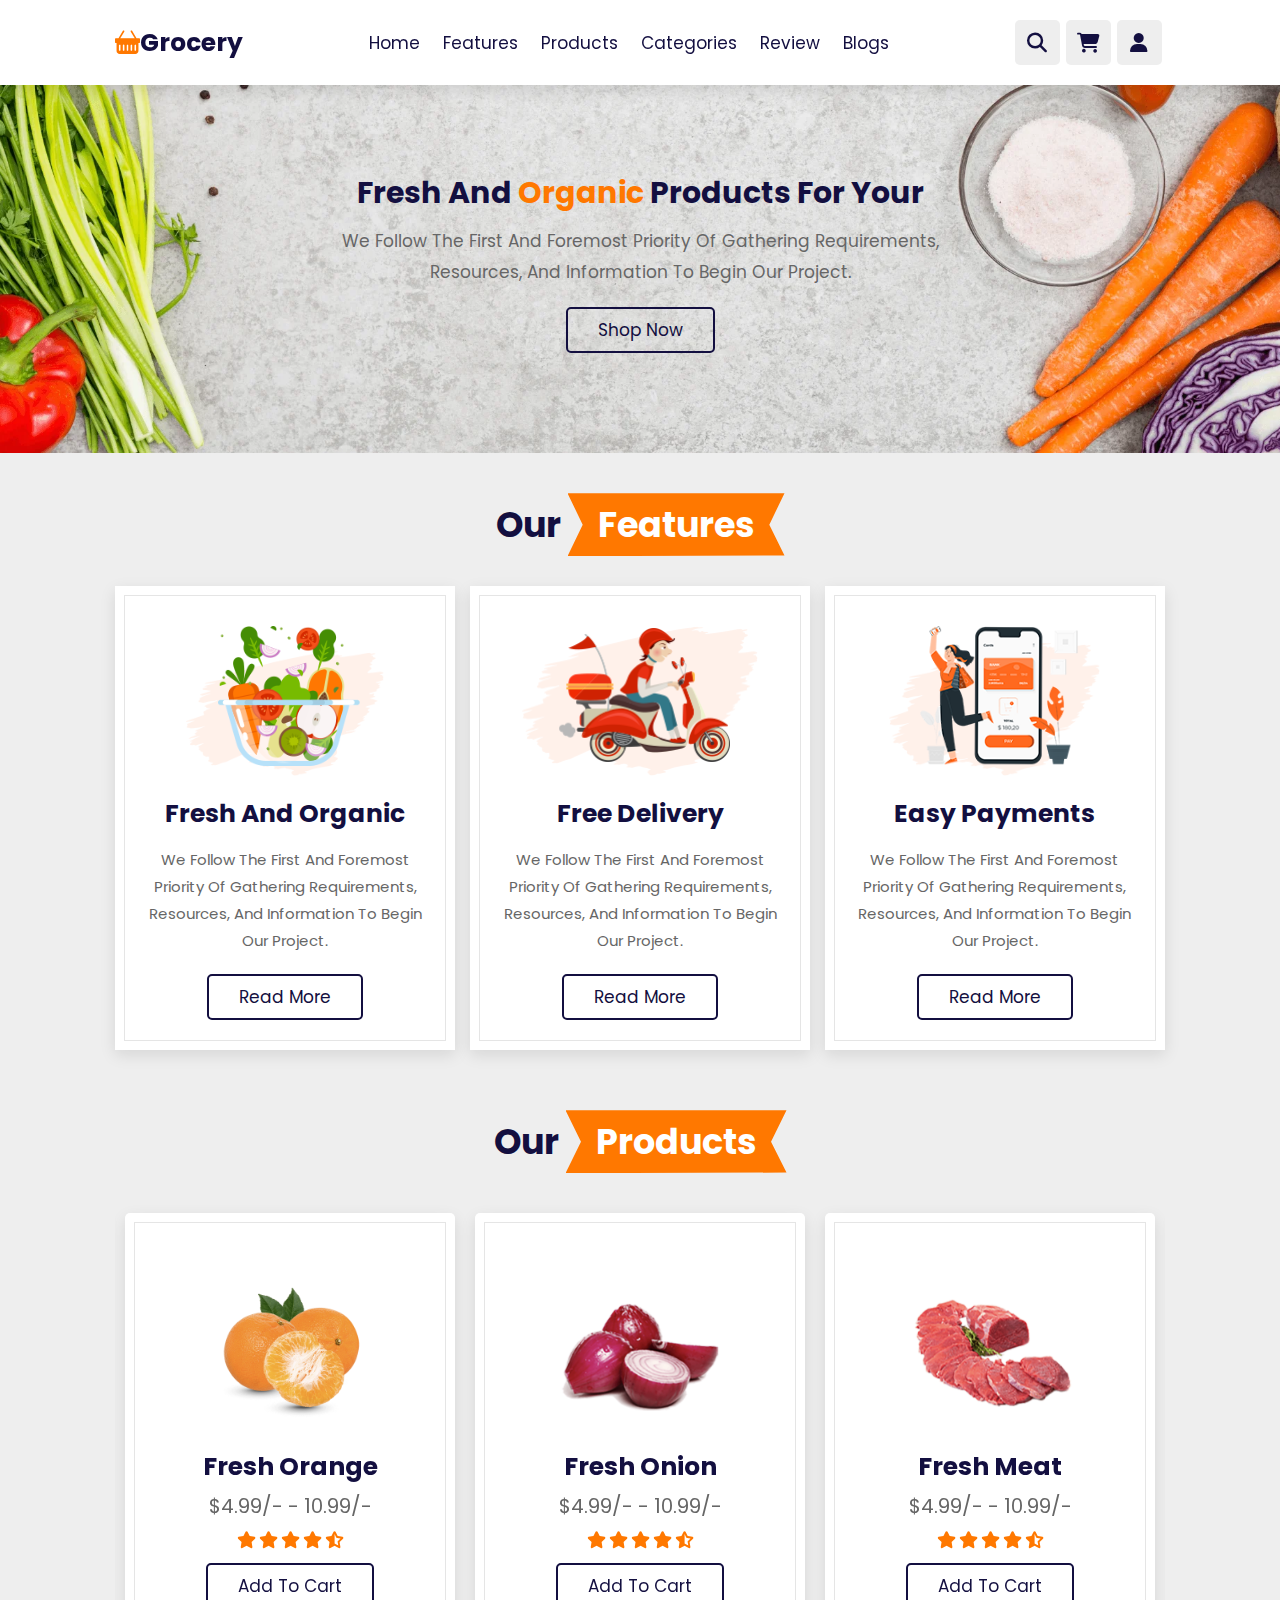
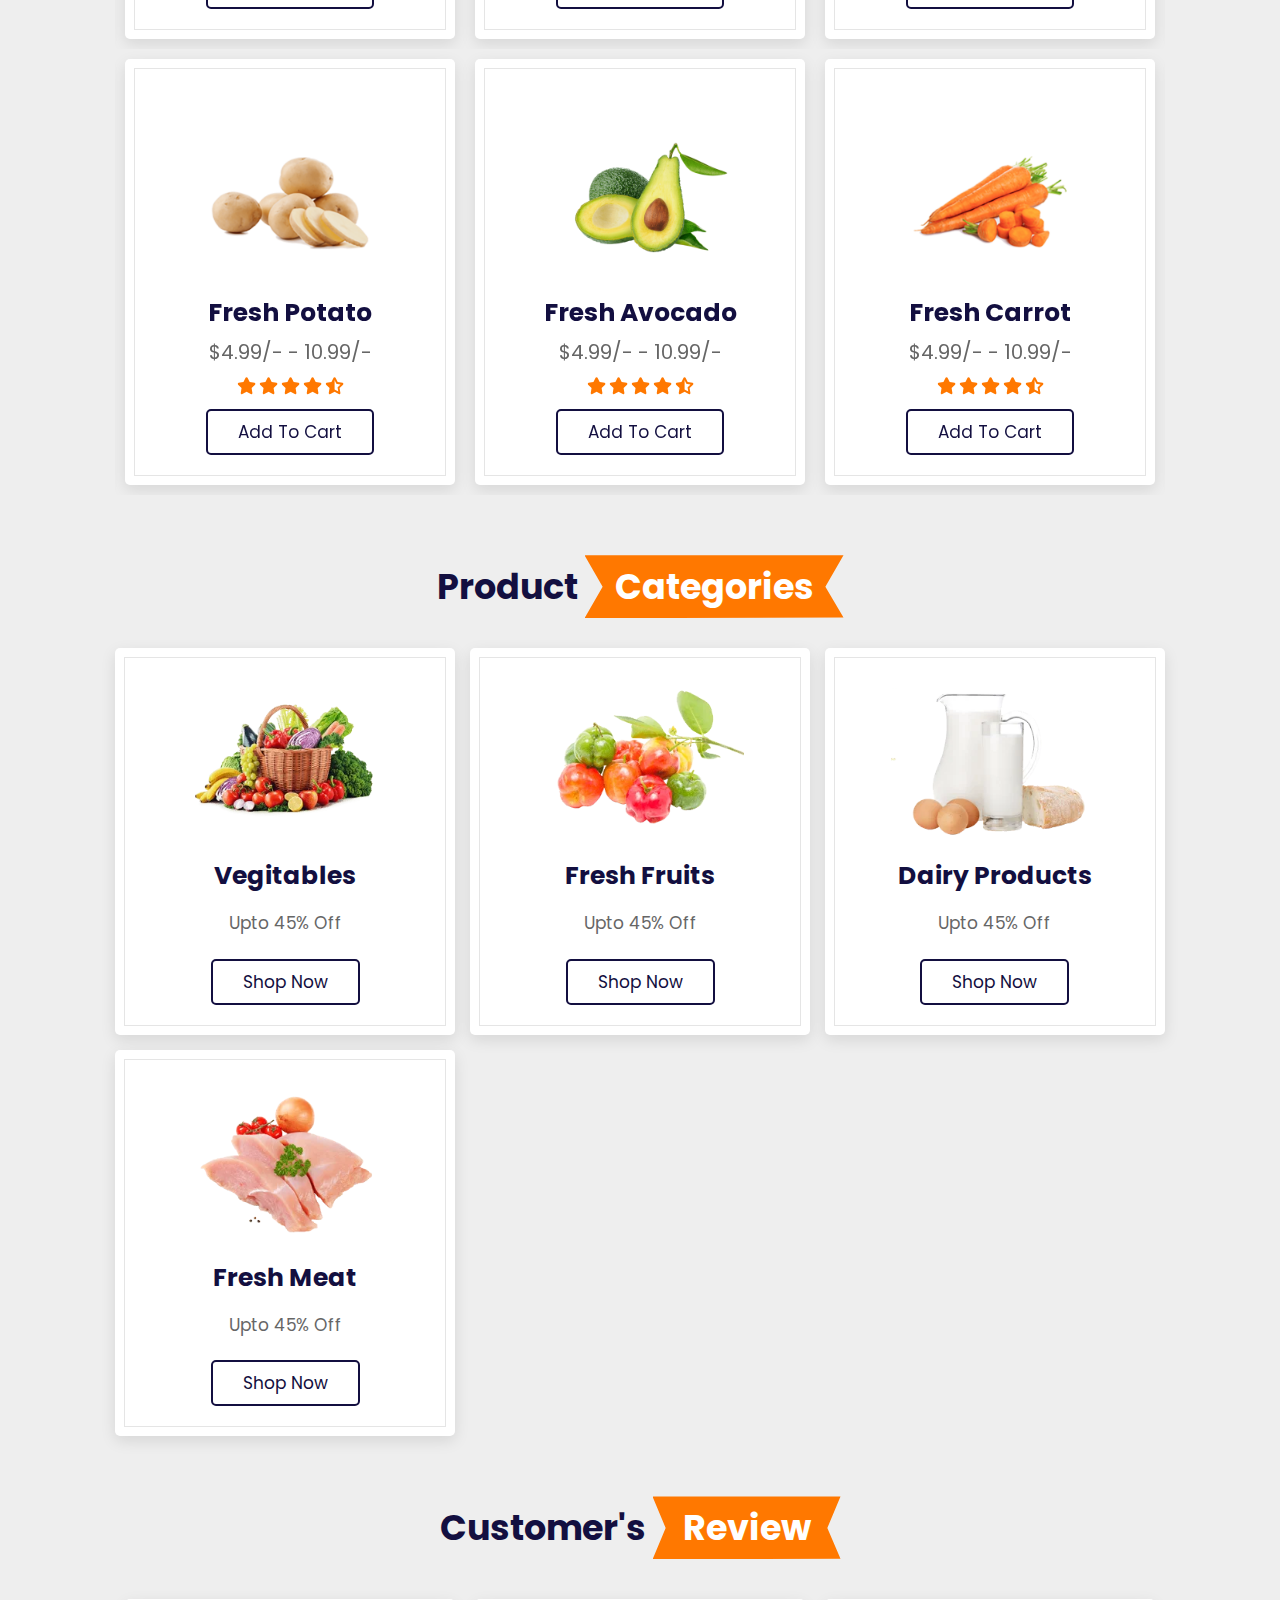
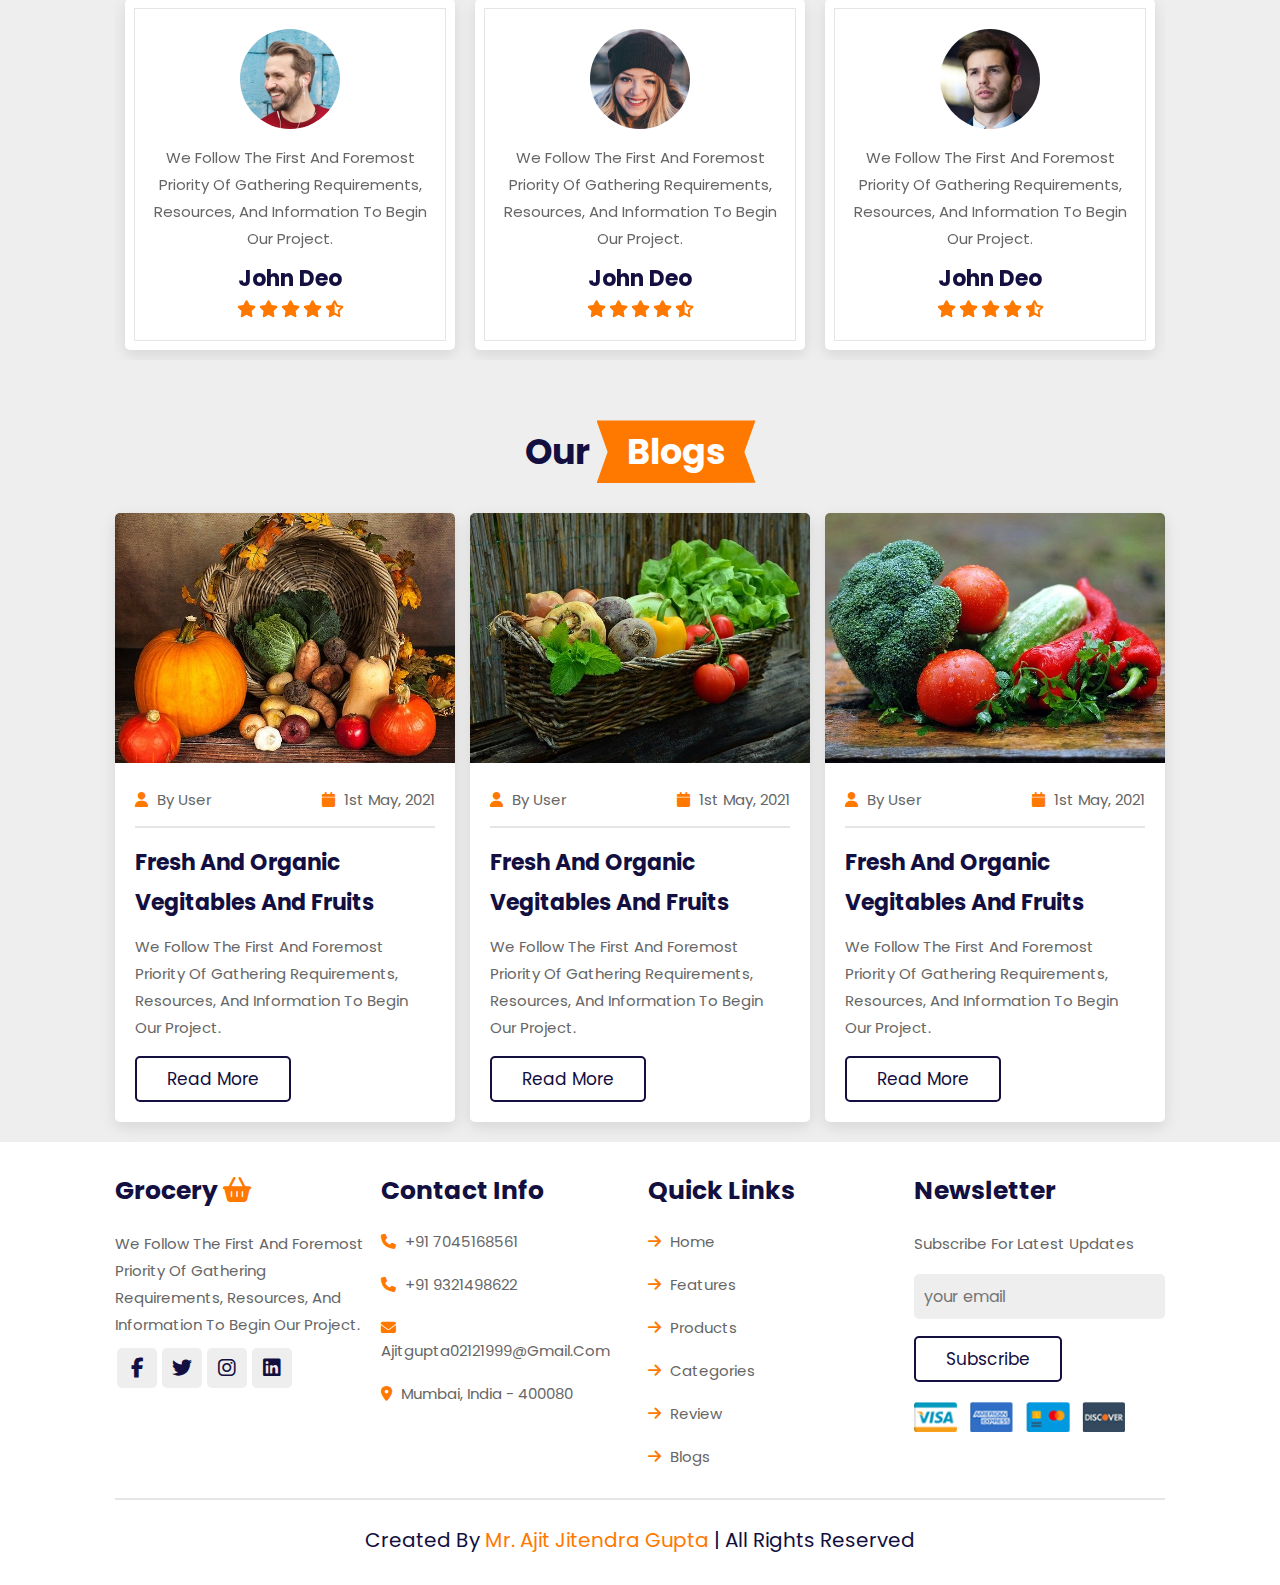
<file: Grocery Website/index.html>
<!DOCTYPE html>
<html lang="en">

<head>
    <meta charset="UTF-8">
    <meta http-equiv="X-UA-Compatible" content="IE=edge">
    <meta name="viewport" content="width=device-width, initial-scale=1.0">
    <title>Document</title>
    <link rel="stylesheet" href="https://cdn.jsdelivr.net/npm/swiper@8/swiper-bundle.min.css" />
    <link rel="stylesheet" href="https://cdnjs.cloudflare.com/ajax/libs/font-awesome/6.2.1/css/all.min.css">
    <link href="https://cdn.jsdelivr.net/npm/bootstrap@5.0.2/dist/css/bootstrap.min.css" rel="stylesheet"
        integrity="sha384-EVSTQN3/azprG1Anm3QDgpJLIm9Nao0Yz1ztcQTwFspd3yD65VohhpuuCOmLASjC" crossorigin="anonymous">
    <link rel="stylesheet" href="https://cdn.jsdelivr.net/npm/bootstrap-icons@1.9.1/font/bootstrap-icons.css">
    <link rel="stylesheet" href="CSS/style.css">
</head>

<body>
    <header class="header">
        <a herf="#" class="logo"><i class="bi bi-basket-fill"></i>Grocery</a>
        <nav class="navbar">
            <a href="#home">Home</a>
            <a href="#features">Features</a>
            <a href="#products">Products</a>
            <a href="#categories">Categories</a>
            <a href="#review">Review</a>
            <a href="#blogs">Blogs</a>
        </nav>

        <div class="icons">
            <div class="fas fa-bars" id="menu-btn"></div>
            <div class="fas fa-search" id="search-btn"></div>
            <div class="fas fa-shopping-cart" id="cart-btn"></div>
            <div class="fas fa-user" id="login-btn"></div>
        </div>

        <form action="" class="search-form">
            <input type="search" id="search-box" placeholder="search here...">
            <label for="search-box" class="fas fa-search"></label>
        </form>

        <div class="shopping-cart">
            <div class="box">
                <i class="fas fa-trash"></i>
                <img src="images/cart-img-1.png">
                <div class="content">
                    <h3>watermelon</h3>
                    <span class="price">$4.99/-</span>
                    <span class="quantity">qty : 1</span>
                </div>
            </div>
            <div class="box">
                <i class="fas fa-trash"></i>
                <img src="images/cart-img-2.png">
                <div class="content">
                    <h3>onion</h3>
                    <span class="price">$4.99/-</span>
                    <span class="quantity">qty : 1</span>
                </div>
            </div>
            <div class="box">
                <i class="fas fa-trash"></i>
                <img src="images/cart-img-3.png">
                <div class="content">
                    <h3>chicken</h3>
                    <span class="price">$4.99/-</span>
                    <span class="quantity">qty : 1</span>
                </div>
            </div>
            <div class="total">total : $19.69/- </div>
            <a href="#" class="btn">checkout</a>
        </div>

        <form action="" class="login-form">
            <h3>login now</h3>
            <input type="email" placeholder="your email-id" class="box"><br>
            <input type="password" placeholder="your password" class="box">
            <p>forget your password <a href="#">click here</a></p>
            <p>don't have an account <a href="#">create now</a></p>
            <input type="submit" value="login now" class="btn">
        </form>
    </header>

    <section class="home" id="home">
        <div class="content">
            <h3>fresh and <span>organic</span> products for your</h3>
            <p>We follow the first and foremost priority of gathering requirements, resources, and information to begin
                our project.</p>
            <a href="#" class="btn">shop now</a>
        </div>
    </section>

    <section class="features" id="features">
        <h1 class="heading"> our <span>features</span></h1>
        <div class="box-container">
            <div class="box">
                <img src="images/feature-img-1.png">
                <h3>fresh and organic</h3>
                <p>We follow the first and foremost priority of gathering requirements, resources, and information to
                    begin our project.</p>
                <a href="#" class="btn">read more</a>
            </div>

            <div class="box">
                <img src="images/feature-img-2.png">
                <h3>free delivery</h3>
                <p>We follow the first and foremost priority of gathering requirements, resources, and information to
                    begin our project.</p>
                <a href="#" class="btn">read more</a>
            </div>

            <div class="box">
                <img src="images/feature-img-3.png">
                <h3>easy payments</h3>
                <p>We follow the first and foremost priority of gathering requirements, resources, and information to
                    begin our project.</p>
                <a href="#" class="btn">read more</a>
            </div>
        </div>
    </section>

    <section class="products" id="products">
        <h1 class="heading"> our <span>products</span></h1>
        <div class="swiper product-slider">

            <div class="swiper-wrapper">

                <div class="swiper-slide box">
                    <img src="images/product-1.png" alt="">
                    <h3>fresh orange</h3>
                    <div class="price"> $4.99/- - 10.99/- </div>
                    <div class="stars">
                        <i class="fas fa-star"></i>
                        <i class="fas fa-star"></i>
                        <i class="fas fa-star"></i>
                        <i class="fas fa-star"></i>
                        <i class="fas fa-star-half-alt"></i>
                    </div>
                    <a href="#" class="btn">add to cart</a>
                </div>

                <div class="swiper-slide box">
                    <img src="images/product-2.png" alt="">
                    <h3>fresh onion</h3>
                    <div class="price"> $4.99/- - 10.99/- </div>
                    <div class="stars">
                        <i class="fas fa-star"></i>
                        <i class="fas fa-star"></i>
                        <i class="fas fa-star"></i>
                        <i class="fas fa-star"></i>
                        <i class="fas fa-star-half-alt"></i>
                    </div>
                    <a href="#" class="btn">add to cart</a>
                </div>

                <div class="swiper-slide box">
                    <img src="images/product-3.png" alt="">
                    <h3>fresh meat</h3>
                    <div class="price"> $4.99/- - 10.99/- </div>
                    <div class="stars">
                        <i class="fas fa-star"></i>
                        <i class="fas fa-star"></i>
                        <i class="fas fa-star"></i>
                        <i class="fas fa-star"></i>
                        <i class="fas fa-star-half-alt"></i>
                    </div>
                    <a href="#" class="btn">add to cart</a>
                </div>

                <div class="swiper-slide box">
                    <img src="images/product-4.png" alt="">
                    <h3>fresh cabbage</h3>
                    <div class="price"> $4.99/- - 10.99/- </div>
                    <div class="stars">
                        <i class="fas fa-star"></i>
                        <i class="fas fa-star"></i>
                        <i class="fas fa-star"></i>
                        <i class="fas fa-star"></i>
                        <i class="fas fa-star-half-alt"></i>
                    </div>
                    <a href="#" class="btn">add to cart</a>
                </div>

            </div>

        </div>

        <div class="swiper product-slider">

            <div class="swiper-wrapper">

                <div class="swiper-slide box">
                    <img src="images/product-5.png" alt="">
                    <h3>fresh potato</h3>
                    <div class="price"> $4.99/- - 10.99/- </div>
                    <div class="stars">
                        <i class="fas fa-star"></i>
                        <i class="fas fa-star"></i>
                        <i class="fas fa-star"></i>
                        <i class="fas fa-star"></i>
                        <i class="fas fa-star-half-alt"></i>
                    </div>
                    <a href="#" class="btn">add to cart</a>
                </div>

                <div class="swiper-slide box">
                    <img src="images/product-6.png" alt="">
                    <h3>fresh avocado</h3>
                    <div class="price"> $4.99/- - 10.99/- </div>
                    <div class="stars">
                        <i class="fas fa-star"></i>
                        <i class="fas fa-star"></i>
                        <i class="fas fa-star"></i>
                        <i class="fas fa-star"></i>
                        <i class="fas fa-star-half-alt"></i>
                    </div>
                    <a href="#" class="btn">add to cart</a>
                </div>

                <div class="swiper-slide box">
                    <img src="images/product-7.png" alt="">
                    <h3>fresh carrot</h3>
                    <div class="price"> $4.99/- - 10.99/- </div>
                    <div class="stars">
                        <i class="fas fa-star"></i>
                        <i class="fas fa-star"></i>
                        <i class="fas fa-star"></i>
                        <i class="fas fa-star"></i>
                        <i class="fas fa-star-half-alt"></i>
                    </div>
                    <a href="#" class="btn">add to cart</a>
                </div>

                <div class="swiper-slide box">
                    <img src="images/product-8.png" alt="">
                    <h3>green lemon</h3>
                    <div class="price"> $4.99/- - 10.99/- </div>
                    <div class="stars">
                        <i class="fas fa-star"></i>
                        <i class="fas fa-star"></i>
                        <i class="fas fa-star"></i>
                        <i class="fas fa-star"></i>
                        <i class="fas fa-star-half-alt"></i>
                    </div>
                    <a href="#" class="btn">add to cart</a>
                </div>
            </div>
        </div>
    </section>

    <section class="categories" id="categories">
        <h1 class="heading"> product <span>categories</span></h1>
        <div class="box-container">
            <div class="box">
                <img src="images/cat-1.png">
                <h3>vegitables</h3>
                <p>upto 45% off</p>
                <a href="#" class="btn">shop now</a>
            </div>
            <div class="box">
                <img src="images/cat-2.png">
                <h3>fresh fruits</h3>
                <p>upto 45% off</p>
                <a href="#" class="btn">shop now</a>
            </div>
            <div class="box">
                <img src="images/cat-3.png">
                <h3>dairy products</h3>
                <p>upto 45% off</p>
                <a href="#" class="btn">shop now</a>
            </div>
            <div class="box">
                <img src="images/cat-4.png">
                <h3>fresh meat</h3>
                <p>upto 45% off</p>
                <a href="#" class="btn">shop now</a>
            </div>
        </div>
    </section>

    <section class="review" id="review">
        <h1 class="heading"> customer's <span>review</span></h1>
        <div class="swiper review-slider">
            <div class="swiper-wrapper">
                <div class="swiper-slide box">
                    <img src="images/pic-1.png">
                    <p>We follow the first and foremost priority of gathering requirements, resources, and information
                        to
                        begin our project.</p>
                    <h3>john deo</h3>
                    <div class="stars">
                        <i class="fas fa-star"></i>
                        <i class="fas fa-star"></i>
                        <i class="fas fa-star"></i>
                        <i class="fas fa-star"></i>
                        <i class="fas fa-star-half-alt"></i>
                    </div>
                </div>

                <div class="swiper-slide box">
                    <img src="images/pic-2.png">
                    <p>We follow the first and foremost priority of gathering requirements, resources, and information
                        to
                        begin our project.</p>
                    <h3>john deo</h3>
                    <div class="stars">
                        <i class="fas fa-star"></i>
                        <i class="fas fa-star"></i>
                        <i class="fas fa-star"></i>
                        <i class="fas fa-star"></i>
                        <i class="fas fa-star-half-alt"></i>
                    </div>
                </div>

                <div class="swiper-slide box">
                    <img src="images/pic-3.png">
                    <p>We follow the first and foremost priority of gathering requirements, resources, and information
                        to
                        begin our project.</p>
                    <h3>john deo</h3>
                    <div class="stars">
                        <i class="fas fa-star"></i>
                        <i class="fas fa-star"></i>
                        <i class="fas fa-star"></i>
                        <i class="fas fa-star"></i>
                        <i class="fas fa-star-half-alt"></i>
                    </div>
                </div>

                <div class="swiper-slide box">
                    <img src="images/pic-4.png">
                    <p>We follow the first and foremost priority of gathering requirements, resources, and information to
                        begin our project.</p>
                    <h3>john deo</h3>
                    <div class="stars">
                        <i class="fas fa-star"></i>
                        <i class="fas fa-star"></i>
                        <i class="fas fa-star"></i>
                        <i class="fas fa-star"></i>
                        <i class="fas fa-star-half-alt"></i>
                    </div>
                </div>
            </div>
        </div>
    </section>

    <section class="blogs" id="blogs">

        <h1 class="heading"> our <span>blogs</span> </h1>

        <div class="box-container">

            <div class="box">
                <img src="images/blog-1.jpg" alt="">
                <div class="content">
                    <div class="icons">
                        <a href="#"> <i class="fas fa-user"></i> by user </a>
                        <a href="#"> <i class="fas fa-calendar"></i> 1st may, 2021 </a>
                    </div>
                    <h3>fresh and organic vegitables and fruits</h3>
                    <p>We follow the first and foremost priority of gathering requirements, resources, and information to
                        begin our project.</p>
                    <a href="#" class="btn">read more</a>
                </div>
            </div>

            <div class="box">
                <img src="images/blog-2.jpg" alt="">
                <div class="content">
                    <div class="icons">
                        <a href="#"> <i class="fas fa-user"></i> by user </a>
                        <a href="#"> <i class="fas fa-calendar"></i> 1st may, 2021 </a>
                    </div>
                    <h3>fresh and organic vegitables and fruits</h3>
                    <p>We follow the first and foremost priority of gathering requirements, resources, and information to
                        begin our project.</p>
                    <a href="#" class="btn">read more</a>
                </div>
            </div>

            <div class="box">
                <img src="images/blog-3.jpg" alt="">
                <div class="content">
                    <div class="icons">
                        <a href="#"> <i class="fas fa-user"></i> by user </a>
                        <a href="#"> <i class="fas fa-calendar"></i> 1st may, 2021 </a>
                    </div>
                    <h3>fresh and organic vegitables and fruits</h3>
                    <p>We follow the first and foremost priority of gathering requirements, resources, and information to
                        begin our project.</p>
                    <a href="#" class="btn">read more</a>
                </div>
            </div>

        </div>

    </section>

    <section class="footer">

        <div class="box-container">
    
            <div class="box">
                <h3> grocery <i class="fas fa-shopping-basket"></i> </h3>
                <p>We follow the first and foremost priority of gathering requirements, resources, and information to
                    begin our project.</p>
                <div class="share">
                    <a href="#" class="fab fa-facebook-f"></a>
                    <a href="#" class="fab fa-twitter"></a>
                    <a href="#" class="fab fa-instagram"></a>
                    <a href="#" class="fab fa-linkedin"></a>
                </div>
            </div>
    
            <div class="box">
                <h3>contact info</h3>
                <a href="#" class="links"> <i class="fas fa-phone"></i> +91 7045168561 </a>
                <a href="#" class="links"> <i class="fas fa-phone"></i> +91 9321498622 </a>
                <a href="#" class="links"> <i class="fas fa-envelope"></i> ajitgupta02121999@gmail.com </a>
                <a href="#" class="links"> <i class="fas fa-map-marker-alt"></i> mumbai, india - 400080 </a>
            </div>
    
            <div class="box">
                <h3>quick links</h3>
                <a href="#" class="links"> <i class="fas fa-arrow-right"></i> home </a>
                <a href="#" class="links"> <i class="fas fa-arrow-right"></i> features </a>
                <a href="#" class="links"> <i class="fas fa-arrow-right"></i> products </a>
                <a href="#" class="links"> <i class="fas fa-arrow-right"></i> categories </a>
                <a href="#" class="links"> <i class="fas fa-arrow-right"></i> review </a>
                <a href="#" class="links"> <i class="fas fa-arrow-right"></i> blogs </a>
            </div>
    
            <div class="box">
                <h3>newsletter</h3>
                <p>subscribe for latest updates</p>
                <input type="email" placeholder="your email" class="email">
                <input type="submit" value="subscribe" class="btn">
                <img src="images/payment.png" class="payment-img" alt="">
            </div>
    
        </div>
    
        <div class="credit"> created by <span> mr. Ajit Jitendra Gupta </span> | all rights reserved </div>
    
    </section>

    <script src="https://cdn.jsdelivr.net/npm/swiper@8/swiper-bundle.min.js"></script>
    <script src="js/script.js"></script>
    <script src="https://cdn.jsdelivr.net/npm/bootstrap@5.0.2/dist/js/bootstrap.bundle.min.js"
        integrity="sha384-MrcW6ZMFYlzcLA8Nl+NtUVF0sA7MsXsP1UyJoMp4YLEuNSfAP+JcXn/tWtIaxVXM"
        crossorigin="anonymous"></script>
</body>

</html>
</file>
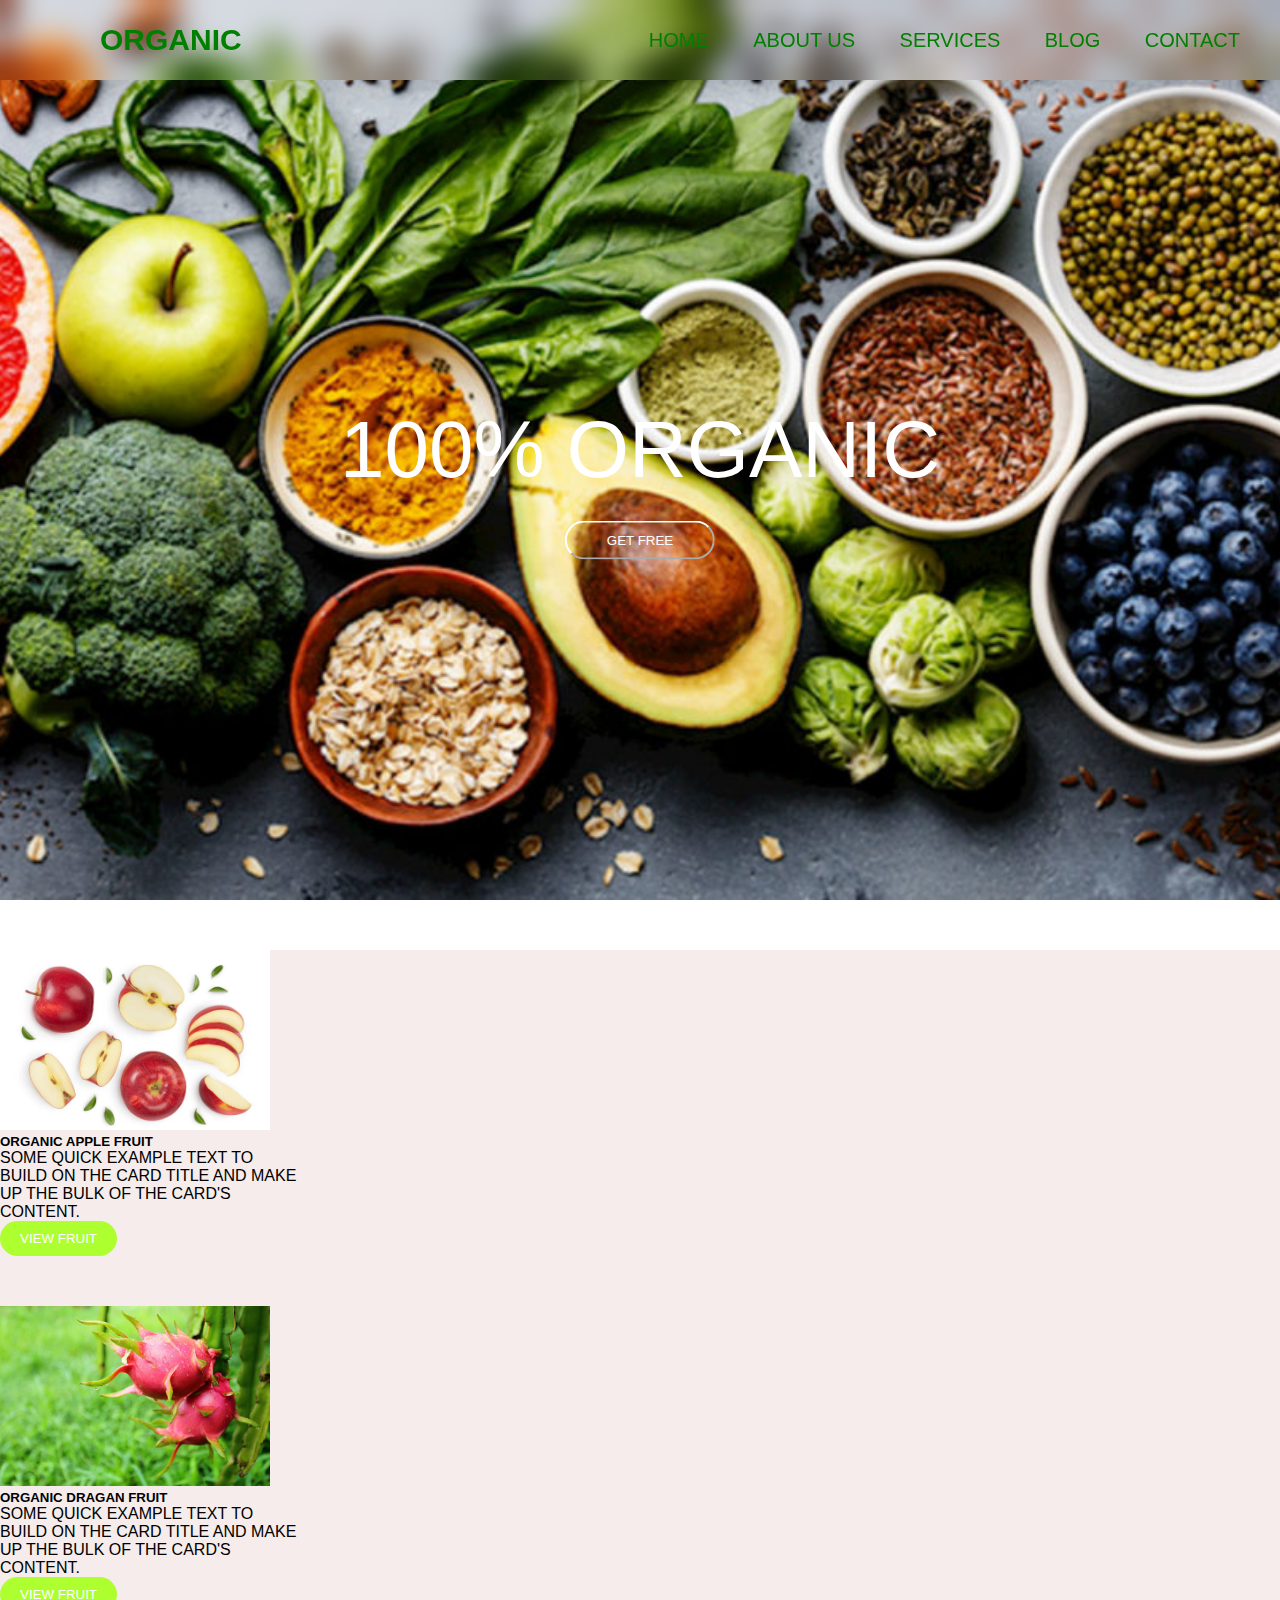
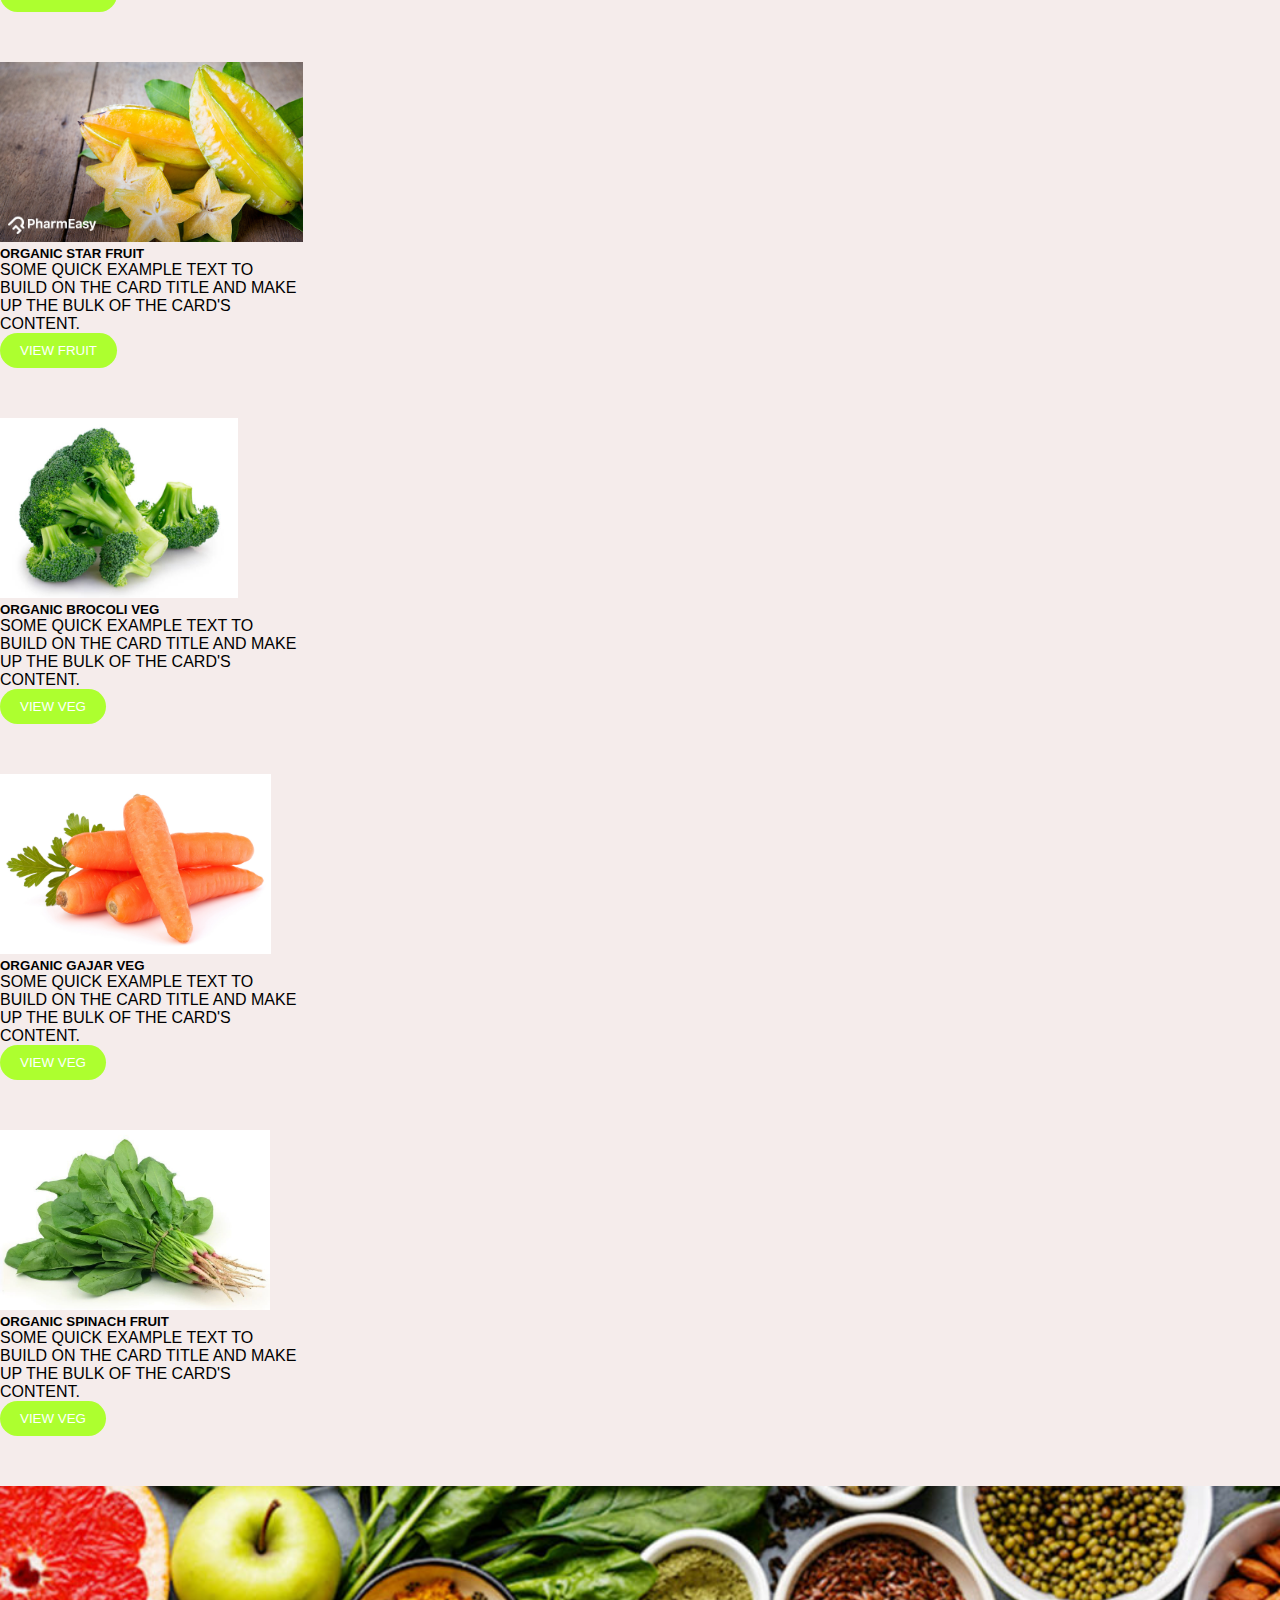
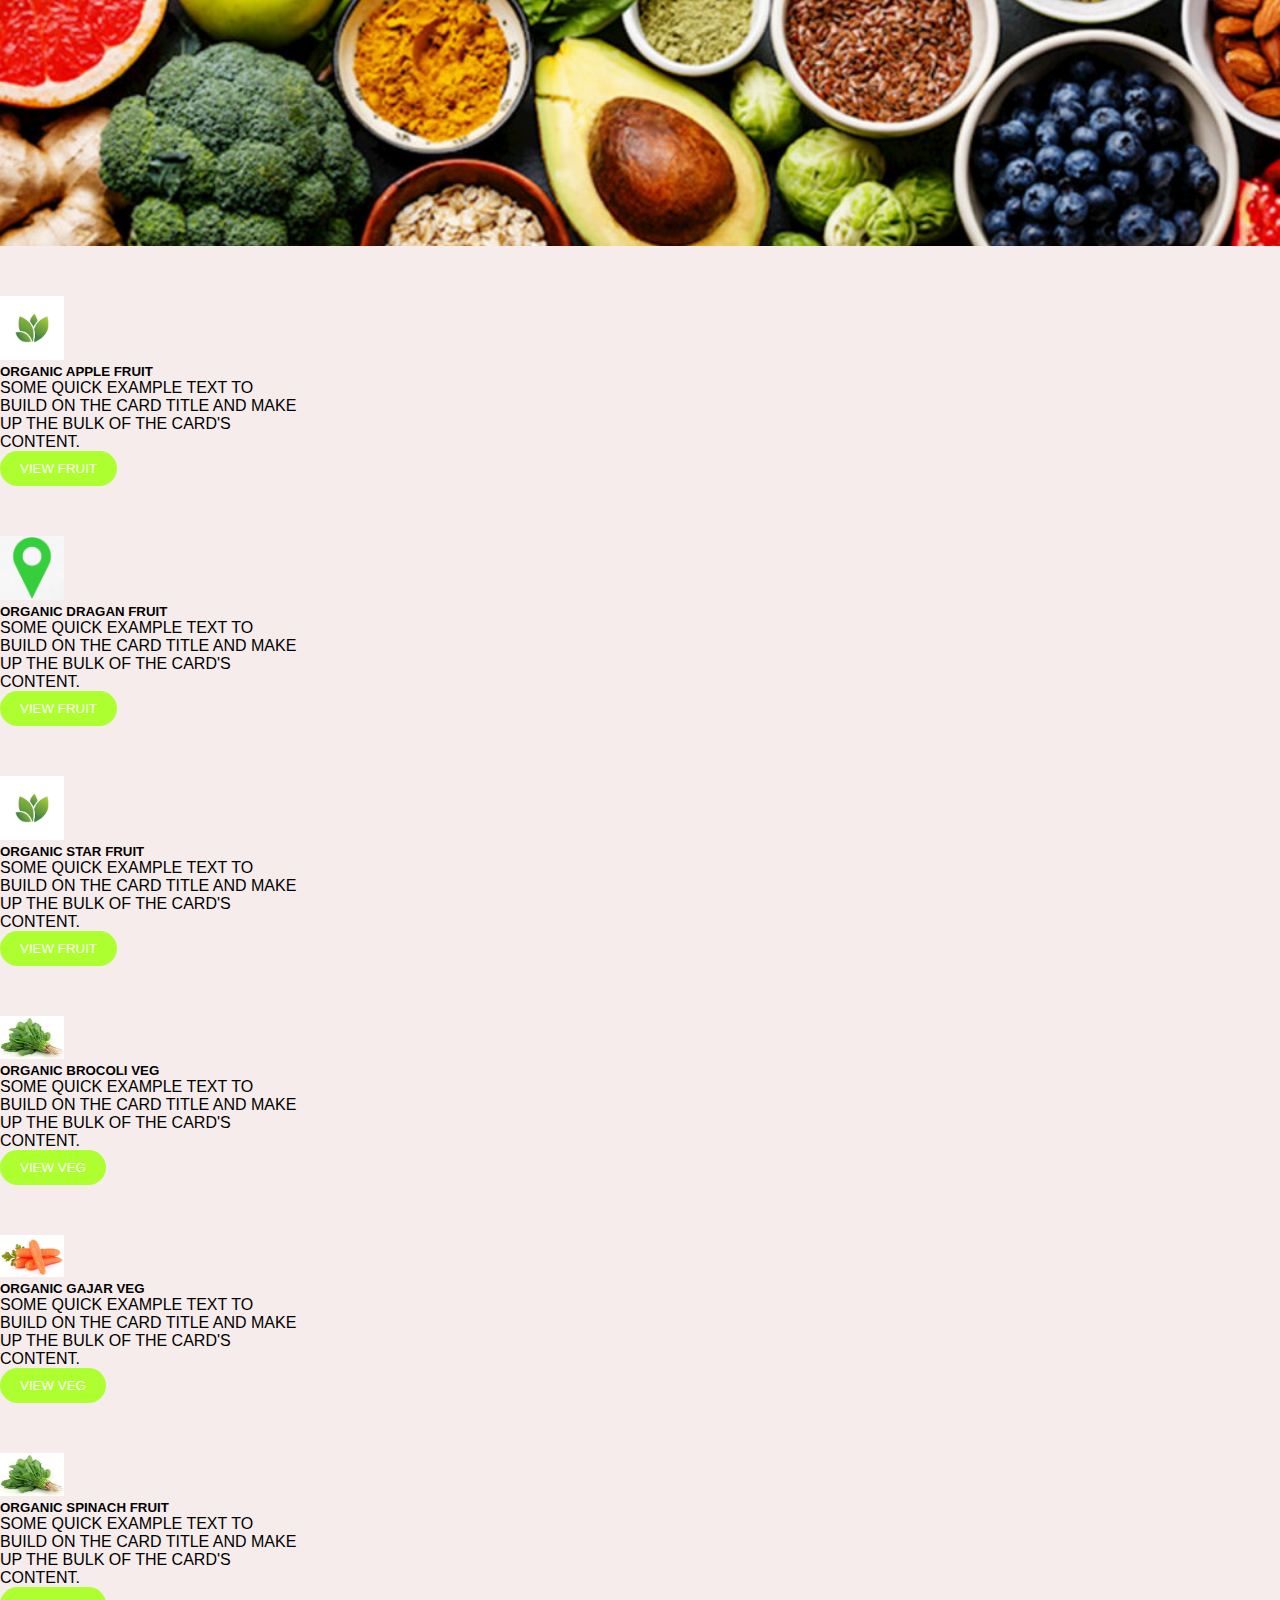
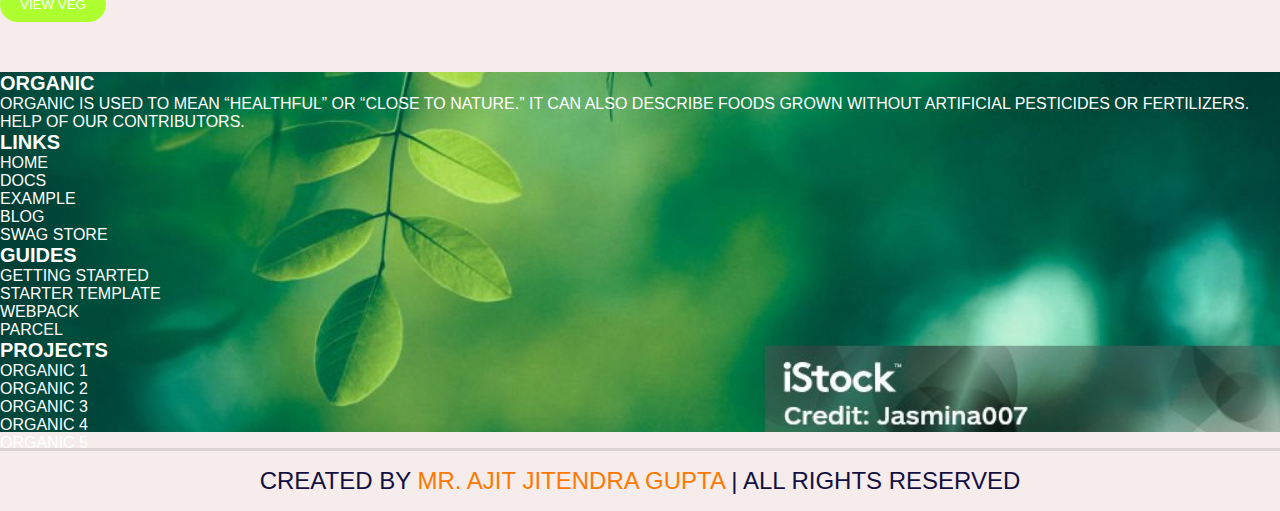
<file: Hindco Project By Ajit/index.html>
<!DOCTYPE html>
<html lang="en">
  <head>
    <meta charset="UTF-8" />
    <meta http-equiv="X-UA-Compatible" content="IE=edge" />
    <meta name="viewport" content="width=device-width, initial-scale=1.0" />
    <title>Document</title>
    <link rel="stylesheet" href="style.css" />
    <link
      rel="stylesheet"
      href="https://cdnjs.cloudflare.com/ajax/libs/font-awesome/6.2.1/css/all.min.css"
      integrity="sha512-MV7K8+y+gLIBoVD59lQIYicR65iaqukzvf/nwasF0nqhPay5w/9lJmVM2hMDcnK1OnMGCdVK+iQrJ7lzPJQd1w=="
      crossorigin="anonymous"
      referrerpolicy="no-referrer"
    />
    <link
      href="https://cdn.jsdelivr.net/npm/bootstrap@5.3.2/dist/css/bootstrap.min.css"
      rel="stylesheet"
      integrity="sha384-T3c6CoIi6uLrA9TneNEoa7RxnatzjcDSCmG1MXxSR1GAsXEV/Dwwykc2MPK8M2HN"
      crossorigin="anonymous"
    />
  </head>

  <body>
    <div class="header" id="home">
      <nav>
        <input type="checkbox" id="check" />
        <label for="check" class="checkbtn"><i class="fas fa-bars"></i></label>
        <label class="logo">ORGANIC</label>
        <ul>
          <li><a href="#home">Home</a></li>
          <li><a href="#about">About Us</a></li>
          <li><a href="#services">Services</a></li>
          <li><a href="#blog">Blog</a></li>
          <li><a href="#contact">contact</a></li>
        </ul>
      </nav>
      <div>
        <p class="centered">100% ORGANIC</p>
        <button class="btn1">Get Free</button>
      </div>
    </div>
    <div class="main" id="about">
    <div class="container">
        <div class="row">
            <div class="col col-md-4">
                <div class="card">
                    <img src="Images/AppleFruit.jpg" class="card-img" alt="...">
                    <div class="card-body">
                      <h5 class="card-title">Organic Apple Fruit</h5>
                      <p class="card-text">Some quick example text to build on the card title and make up the bulk of the card's content.</p>
                      <button class="button1">View Fruit</button>
                    </div>
                  </div>
            </div>
            <div class="col col-md-4">
                <div class="card">
                    <img src="Images/DraganFruit.jpg" class="card-img" alt="...">
                    <div class="card-body">
                      <h5 class="card-title">Organic Dragan Fruit</h5>
                      <p class="card-text">Some quick example text to build on the card title and make up the bulk of the card's content.</p>
                      <button class="button1">View Fruit</button>
                    </div>
                  </div>
            </div>
            <div class="col col-md-4">
                <div class="card">
                    <img src="Images/StarFruit.jpg" class="card-img" alt="...">
                    <div class="card-body">
                      <h5 class="card-title">Organic Star Fruit</h5>
                      <p class="card-text">Some quick example text to build on the card title and make up the bulk of the card's content.</p>
                      <button class="button1">View Fruit</button>
                    </div>
                  </div>
            </div>
            <div class="col col-md-4">
                <div class="card">
                    <img src="Images/BrocoliVeg.jpg" class="card-img" alt="...">
                    <div class="card-body">
                      <h5 class="card-title">Organic Brocoli Veg</h5>
                      <p class="card-text">Some quick example text to build on the card title and make up the bulk of the card's content.</p>
                      <button class="button1">View Veg</button>
                    </div>
                  </div>
            </div>
            <div class="col col-md-4">
                <div class="card">
                    <img src="Images/GajarVeg.jpg" class="card-img" alt="...">
                    <div class="card-body">
                      <h5 class="card-title">Organic Gajar Veg</h5>
                      <p class="card-text">Some quick example text to build on the card title and make up the bulk of the card's content.</p>
                      <button class="button1">View Veg</button>
                    </div>
                  </div>
            </div>
            <div class="col col-md-4">
                <div class="card">
                    <img src="Images/SpinachVeg.jpg" class="card-img" alt="...">
                    <div class="card-body">
                      <h5 class="card-title">Organic Spinach Fruit</h5>
                      <p class="card-text">Some quick example text to build on the card title and make up the bulk of the card's content.</p>
                      <button class="button1">View Veg</button>
                    </div>
                  </div>
            </div>
        </div>
    </div>
    <div class="section" id="services">
    </div>
    <div class="main1" id="blog">
        <div class="container">
            <div class="row">
                <div class="col col-md-4">
                    <div class="card">
                        <img src="Images/leaf.jpg" class="card-img1" alt="...">
                        <div class="card-body">
                          <h5 class="card-title">Organic Apple Fruit</h5>
                          <p class="card-text">Some quick example text to build on the card title and make up the bulk of the card's content.</p>
                          <button class="button1">View Fruit</button>
                        </div>
                      </div>
                </div>
                <div class="col col-md-4">
                    <div class="card">
                        <img src="Images/location.png" class="card-img1" alt="...">
                        <div class="card-body">
                          <h5 class="card-title">Organic Dragan Fruit</h5>
                          <p class="card-text">Some quick example text to build on the card title and make up the bulk of the card's content.</p>
                          <button class="button1">View Fruit</button>
                        </div>
                      </div>
                </div>
                <div class="col col-md-4">
                    <div class="card">
                        <img src="Images/leaf.jpg" class="card-img1" alt="...">
                        <div class="card-body">
                          <h5 class="card-title">Organic Star Fruit</h5>
                          <p class="card-text">Some quick example text to build on the card title and make up the bulk of the card's content.</p>
                          <button class="button1">View Fruit</button>
                        </div>
                      </div>
                </div>
                <div class="col col-md-4">
                    <div class="card">
                        <img src="Images/SpinachVeg.jpg" class="card-img1" alt="...">
                        <div class="card-body">
                          <h5 class="card-title">Organic Brocoli Veg</h5>
                          <p class="card-text">Some quick example text to build on the card title and make up the bulk of the card's content.</p>
                          <button class="button1">View Veg</button>
                        </div>
                      </div>
                </div>
                <div class="col col-md-4">
                    <div class="card">
                        <img src="Images/GajarVeg.jpg" class="card-img1" alt="...">
                        <div class="card-body">
                          <h5 class="card-title">Organic Gajar Veg</h5>
                          <p class="card-text">Some quick example text to build on the card title and make up the bulk of the card's content.</p>
                          <button class="button1">View Veg</button>
                        </div>
                      </div>
                </div>
                <div class="col col-md-4">
                    <div class="card">
                        <img src="Images/SpinachVeg.jpg" class="card-img1" alt="...">
                        <div class="card-body">
                          <h5 class="card-title">Organic Spinach Fruit</h5>
                          <p class="card-text">Some quick example text to build on the card title and make up the bulk of the card's content.</p>
                          <button class="button1">View Veg</button>
                        </div>
                      </div>
                </div>
            </div>
        </div>
</div>
<section class="footer" id="contact">
    <div class="container">
        <div class="row ">
            <div class="col-md-4 mt-2">
                <h5 style="font-size: 20px; color: white;">ORGANIC</h5>
                <p style="color: white;">
                    <span> organic is used to mean “healthful” or “close to nature.” </span>
                    <span>It can also describe foods grown without artificial pesticides or fertilizers. </span>
                    <span> help of our contributors.</span>
                </p>
            </div>
            <div class="col-6 col-md-2 mt-2">
                <h5 style="font-size: 20px; color: white;">Links</h5>
                <a href="#">Home</a><br>
                <a href="#">Docs</a><br>
                <a href="#">Example</a><br>
                <a href="#">Blog</a><br>
                <a href="#">Swag store</a>
            </div>
            <div class="col-6 col-md-3 mt-2">
                <h5 style="font-size: 20px; color: white;">Guides</h5>
                <a href="#">Getting started</a><br>
                <a href="#">Starter template</a><br>
                <a href="#">Webpack</a><br>
                <a href="#">Parcel</a>
            </div>
            <div class="col-6 col-md-3 mt-2">
                <h5 style="font-size: 20px; color: white;">Projects</h5>
                <a href="#">Organic 1</a><br>
                <a href="#">Organic 2</a><br>
                <a href="#">Organic 3</a><br>
                <a href="#">Organic 4</a><br>
                <a href="#">Organic 5</a>
            </div>
        </div>
    </div>
</section>
<div class="credit"> created by <span> mr. Ajit Jitendra Gupta </span> | all rights reserved </div>

    <script
      src="https://cdn.jsdelivr.net/npm/@popperjs/core@2.11.8/dist/umd/popper.min.js"
      integrity="sha384-I7E8VVD/ismYTF4hNIPjVp/Zjvgyol6VFvRkX/vR+Vc4jQkC+hVqc2pM8ODewa9r"
      crossorigin="anonymous"
    ></script>
    <script
      src="https://cdn.jsdelivr.net/npm/bootstrap@5.3.2/dist/js/bootstrap.min.js"
      integrity="sha384-BBtl+eGJRgqQAUMxJ7pMwbEyER4l1g+O15P+16Ep7Q9Q+zqX6gSbd85u4mG4QzX+"
      crossorigin="anonymous"
    ></script>
  </body>
</html>
</file>
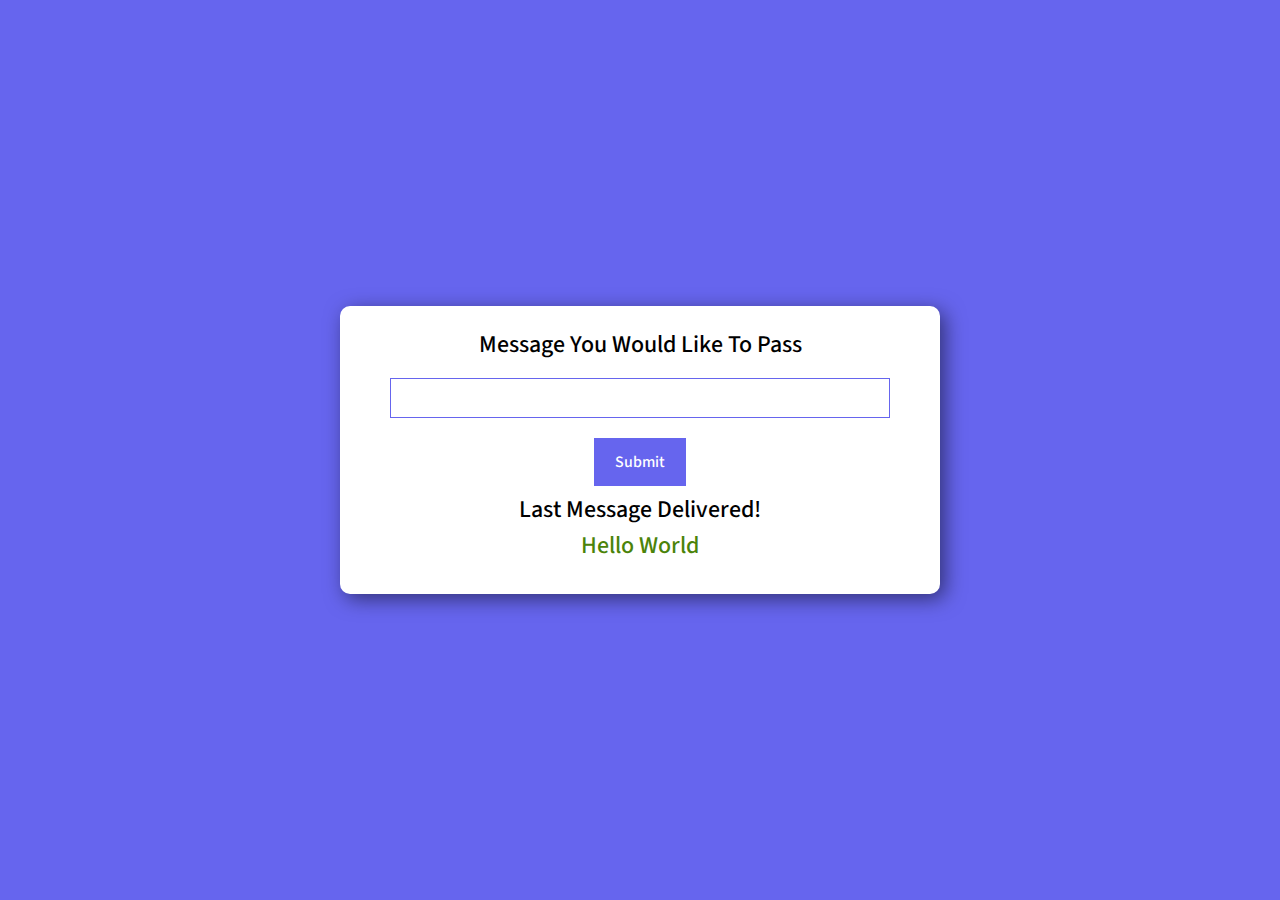
<file: Grocery Website/BasicForm/index.html>
<!DOCTYPE html>
<html lang="en">
<head>
    <meta charset="UTF-8">
    <meta http-equiv="X-UA-Compatible" content="IE=edge">
    <meta name="viewport" content="width=device-width, initial-scale=1.0">
    <title>Document</title>
    <link rel="stylesheet" href="style.css">
</head>
<body>
    <div class="container">
        <h4>Message You Would Like To Pass</h4>
        <form id="message-form"> 
            <input type="text" id="message" class="box" autocomplete="off">
            <input type="submit" id="submitBtn" class="button">
        </form>
        <h5 class="feedback">Please enter a value to pass</h5>
        <h4 class="">Last Message Delivered!</h4>
        <h4 class="message-content">Hello World</h4>
    </div>



    <script src="app.js"></script>
</body>
</html>
</file>
<file: Grocery Website/CSS/style.css>
@import url('https://fonts.googleapis.com/css2?family=Nunito:wght@300&family=Poppins:wght@100;300;400;500;600&family=Roboto:wght@100;400&display=swap');

:root {
    --orange: #ff7800;
    --black: #130f40;
    --light-color: #666;
    --box-shadow: 0 .5rem 1.5rem rgba(0, 0, 0, .1);
    --border: .2rem solid rgba(0, 0, 0, .1);
    --outline: .1rem solid rgba(0, 0, 0, .1);
    --outline-hover: .2rem solid var(--black);
}

* {
    font-family: 'Poppins', sans-serif;
    margin: 0;
    padding: 0;
    box-sizing: border-box;
    outline: none;
    border: none;
    text-decoration: none;
    text-transform: capitalize;
    transition: all .2s linear;
}

html {
    font-size: 62.5%;
    overflow-x: hidden;
    scroll-behavior: smooth;
    scroll-padding-top: 7rem;
}

body {
    background-color: #eee;
}

section {
    padding: 2rem 9%;
}

.heading {
    text-align: center;
    padding: 2rem 0;
    padding-bottom: 3rem;
    font-size: 3.5rem;
    color: var(--black);
}

.heading span {
    background: var(--orange);
    color: #fff;
    display: inline-block;
    padding: .5rem 3rem;
    clip-path: polygon(100% 0, 93% 50%, 100% 99%, 0% 100%, 7% 50%, 0% 0%);
}

.btn {
    margin-top: 1rem;
    display: inline-block;
    padding: .8rem 3rem;
    font-size: 1.7rem;
    border-radius: .5rem;
    border: .2rem solid var(--black);
    color: var(--black);
    cursor: pointer;
    background: none;
}

.btn:hover {
    background-color: var(--orange);
    color: #fff;
}

.header {
    top: 0;
    right: 0;
    left: 0;
    z-index: 1000;
    position: fixed;
    display: flex;
    align-items: center;
    justify-content: space-between;
    padding: 2rem 9%;
    background: #fff;
    box-shadow: var(--box-shadow);
}

.header a {
    text-decoration: none;
}

.header .logo {
    font-size: 2.5rem;
    font-weight: bolder;
    color: var(--black);
}

.header .logo i {
    color: var(--orange);
}

.header .navbar a {
    font-size: 1.7rem;
    margin: 0 1rem;
    color: var(--black);
    text-decoration: none;
}

.header .navbar a:hover {
    color: var(--orange);
}

.header .icons div {
    height: 4.5rem;
    width: 4.5rem;
    line-height: 4.5rem;
    border-radius: .5rem;
    background: #eee;
    color: var(--black);
    font-size: 2rem;
    margin-right: .3rem;
    cursor: pointer;
    text-align: center;
}

.header .icons div:hover {
    background: var(--orange);
    color: #fff;
}

#menu-btn {
    display: none;
}

.header .search-form {
    position: absolute;
    top: 110%;
    right: -110%;
    width: 50rem;
    height: 5rem;
    background: #fff;
    border-radius: .5rem;
    overflow: hidden;
    display: flex;
    align-items: center;
    box-shadow: var(--box-shadow);
}

.header .search-form.active {
    right: 2rem;
    transition: .4s linear;
}

.header .search-form input {
    height: 100%;
    width: 100%;
    background: none;
    text-transform: none;
    font-size: 1.6rem;
    color: var(--black);
    padding: 0 1.5rem;
}

.header .search-form label {
    font-size: 2.2rem;
    padding-right: 1.5rem;
    color: var(--black);
    cursor: pointer;
}

.header .search-form label:hover {
    color: var(--orange);
}

.header .shopping-cart {
    position: absolute;
    top: 110%;
    right: -110%;
    padding: 1rem;
    border-radius: .5rem;
    box-shadow: var(--box-shadow);
    width: 35rem;
    background: #fff;
}

.header .shopping-cart.active {
    right: 2rem;
    transition: .4s linear;
}

.header .shopping-cart .box {
    display: flex;
    align-items: center;
    gap: 1rem;
    position: relative;
    margin: 1rem 0;
}

.header .shopping-cart .box img {
    height: 10rem;
}

.header .shopping-cart .box .fa-trash {
    font-size: 2rem;
    position: absolute;
    top: 50%;
    right: 2rem;
    cursor: pointer;
    color: var(--light-color);
    transform: translateY(-50%);
}

.header .shopping-cart .box .fa-trash:hover {
    color: var(--orange);
}

.header .shopping-cart .box .content h3 {
    color: var(--black);
    font-size: 1.7rem;
    padding-bottom: 1rem;
}

.header .shopping-cart .box .content span {
    color: var(--light-color);
    font-size: 1.6rem;
}

.header .shopping-cart .box .content .quantity {
    padding-left: 1rem;
}

.header .shopping-cart .total {
    font-size: 2.5rem;
    padding: 1rem 0;
    text-align: center;
    color: var(--black);
}

.header .shopping-cart .btn {
    display: block;
    text-align: center;
    margin: 1rem;
}

.header .login-form {
    position: absolute;
    top: 110%;
    right: -110%;
    width: 30rem;
    box-shadow: var(--box-shadow);
    padding: 2rem;
    border-radius: .5rem;
    background: #fff;
    text-align: center;
}

.header .login-form.active {
    right: 2rem;
    transition: .4s linear;
}

.header .login-form h3 {
    font-size: 2.5rem;
    text-transform: uppercase;
    color: var(--black);
}

.header .login-form .box {
    width: 100%;
    margin: .7rem 0;
    background: #eee;
    border-radius: .5rem;
    padding: 1rem;
    font-size: 1.6rem;
    color: var(--black);
    text-transform: none;
}

.header .login-form p {
    font-size: 1.4rem;
    padding: .5rem 0;
    color: var(--light-color);
}

.header .login-form p a {
    color: var(--orange);
    text-decoration: underline;
}

.home {
    display: flex;
    align-items: center;
    justify-content: center;
    background: url(../images/banner-bg.webp) no-repeat;
    background-position: center;
    background-size: cover;
    padding-top: 17rem;
    padding-bottom: 10rem;
}

.home .content {
    text-align: center;
    width: 60rem;
}

.home .content h3 {
    color: var(--black);
    font-size: 3rem;
}

.home .content h3 span {
    color: var(--orange);
}

.home .content p {
    color: var(--light-color);
    font-size: 1.7rem;
    padding: 1rem 0;
    line-height: 1.8;
}

.features .box-container {
    display: grid;
    grid-template-columns: repeat(auto-fit, minmax(30rem, 1fr));
    gap: 1.5rem;
}

.features .box-container .box {
    padding: 3rem 2rem;
    background: #fff;
    outline: var(--outline);
    outline-offset: -1rem;
    text-align: center;
    box-shadow: var(--box-shadow);
}

.features .box-container .box:hover {
    outline: var(--outline-hover);
    outline-offset: 0rem;
}

.features .box-container .box img {
    margin: 1rem 0;
    height: 15rem;
}

.features .box-container .box h3 {
    font-size: 2.5rem;
    line-height: 1.8;
    color: var(--black);
}

.features .box-container .box p {
    font-size: 1.5rem;
    line-height: 1.8;
    color: var(--light-color);
    padding: 1rem 0;
}

.products .product-slider {
    padding: 1rem;
}

.products .product-slider:first-child {
    margin-bottom: 2rem;
}

.products .product-slider .box {
    background: #fff;
    border-radius: .5rem;
    text-align: center;
    padding: 3rem 2rem;
    outline-offset: -1rem;
    outline: var(--outline);
    box-shadow: var(--box-shadow);
    transition: .2s linear;
}

.products .product-slider .box:hover {
    outline-offset: 0rem;
    outline: var(--outline-hover);
}

.products .product-slider .box img {
    height: 20rem;
}

.products .product-slider .box h3 {
    font-size: 2.5rem;
    color: var(--black);
}

.products .product-slider .box .price {
    font-size: 2rem;
    color: var(--light-color);
    padding: .5rem 0;
}

.products .product-slider .box .stars i {
    font-size: 1.7rem;
    color: var(--orange);
    padding: .5rem 0;
}

.categories .box-container {
    display: grid;
    grid-template-columns: repeat(auto-fit, minmax(26rem, 1fr));
    gap: 1.5rem;
}

.categories .box-container .box {
    background: #fff;
    border-radius: .5rem;
    text-align: center;
    padding: 3rem 2rem;
    outline-offset: -1rem;
    outline: var(--outline);
    box-shadow: var(--box-shadow);
}

.categories .box-container .box:hover {
    outline-offset: 0rem;
    outline: var(--outline-hover);
}

.categories .box-container .box img {
    margin: 1rem 0;
    height: 15rem;
}

.categories .box-container .box h3 {
    font-size: 2.5rem;
    color: var(--black);
    line-height: 1.8;
}

.categories .box-container .box p {
    font-size: 1.7rem;
    color: var(--light-color);
    line-height: 1.8;
    padding: 1rem 0;
}

.review .review-slider {
    padding: 1rem;
}

.review .review-slider .box {
    background: #fff;
    border-radius: .5rem;
    text-align: center;
    padding: 3rem 2rem;
    outline-offset: -1rem;
    outline: var(--outline);
    box-shadow: var(--box-shadow);
    transition: .2s linear;
}

.review .review-slider .box:hover {
    outline-offset: 0rem;
    outline: var(--outline-hover);
}

.review .review-slider .box img {
    height: 10rem;
    width: 10rem;
    border-radius: 50%;
}

.review .review-slider .box p {
    padding: 1rem 0;
    line-height: 1.8;
    color: var(--light-color);
    font-size: 1.5rem;
}

.review .review-slider .box h3 {
    padding-bottom: .5rem;
    color: var(--black);
    font-size: 2.2rem;
}

.review .review-slider .box .stars i {
    font-size: 1.7rem;
    color: var(--orange);
}

.blogs .box-container {
    display: grid;
    grid-template-columns: repeat(auto-fit, minmax(30rem, 1fr));
    gap: 1.5rem;
}

.blogs .box-container .box {
    overflow: hidden;
    border-radius: .5rem;
    box-shadow: var(--box-shadow);
    background: #fff;
}

.blogs .box-container .box img {
    height: 25rem;
    width: 100%;
    object-fit: cover;
}

.blogs .box-container .box .content {
    padding: 2rem;
}

.blogs .box-container .box .content .icons {
    display: flex;
    align-items: center;
    justify-content: space-between;
    padding-bottom: 1.5rem;
    margin-bottom: 1rem;
    border-bottom: var(--border);
}

.blogs .box-container .box .content .icons a {
    color: var(--light-color);
    font-size: 1.5rem;
    text-decoration: none;
}

.blogs .box-container .box .content .icons a:hover {
    color: var(--black);
}

.blogs .box-container .box .content .icons a i {
    color: var(--orange);
    padding-right: .5rem;
}

.blogs .box-container .box .content h3 {
    line-height: 1.8;
    color: var(--black);
    font-size: 2.2rem;
    padding: .5rem 0;
}

.blogs .box-container .box .content p {
    line-height: 1.8;
    color: var(--light-color);
    font-size: 1.5rem;
    padding: .5rem 0;
}

.footer {
    background: #fff;
}

.footer .box-container {
    display: grid;
    grid-template-columns: repeat(auto-fit, minmax(25rem, 1fr));
    gap: 1.5rem;
}

.footer .box-container .box h3 {
    font-size: 2.5rem;
    color: var(--black);
    padding: 1rem 0;
}

.footer .box-container .box h3 i {
    color: var(--orange);
}

.footer .box-container .box .links {
    display: block;
    font-size: 1.5rem;
    color: var(--light-color);
    padding: 1rem 0;
    text-decoration: none;
}

.footer .box-container .box .links i {
    color: var(--orange);
    padding-right: .5rem;
}

.footer .box-container .box .links:hover i {
    padding-right: 2rem;
}

.footer .box-container .box p {
    line-height: 1.8;
    font-size: 1.5rem;
    color: var(--light-color);
    padding: 1rem 0;
}

.footer .box-container .box .share a {
    height: 4rem;
    width: 4rem;
    line-height: 4rem;
    border-radius: .5rem;
    font-size: 2rem;
    color: var(--black);
    margin-left: .2rem;
    background: #eee;
    text-align: center;
}

.footer .box-container .box .share a:hover {
    background: var(--orange);
    color: #fff;
}

.footer .box-container .box .email {
    width: 100%;
    margin: .7rem 0;
    padding: 1rem;
    border-radius: .5rem;
    background: #eee;
    font-size: 1.6rem;
    color: var(--black);
    text-transform: none;
}

.footer .box-container .box .payment-img {
    margin-top: 2rem;
    height: 3rem;
    display: block;
}

.footer .credit {
    text-align: center;
    margin-top: 2rem;
    padding: 1rem;
    padding-top: 2.5rem;
    font-size: 2rem;
    color: var(--black);
    border-top: var(--border);
}

.footer .credit span {
    color: var(--orange);
}





/* media queries */
@media (max-width:991px) {
    html {
        font-size: 55%;
    }

    .header {
        padding: 2rem;
    }

    section {
        padding: 2rem;
    }
}

@media (max-width:768px) {

    #menu-btn {
        display: inline-block;
    }

    .header .search-form {
        width: 90%;
    }

    .header .navbar {
        position: absolute;
        top: 110%;
        right: -110%;
        width: 22rem;
        box-shadow: var(--box-shadow);
        border-radius: .5rem;
        background: #fff;
    }

    .header .navbar.active {
        right: 2rem;
        transition: .4s linear;
    }

    .header .navbar a {
        font-size: 2rem;
        margin: 2rem 2.5rem;
        display: block;
    }
}


@media (max-width:450px) {
    html {
        font-size: 50%;
    }

    .heading {
        font-size: 2.5rem;
    }
}
</file>
<file: Hindco Project By Ajit/style.css>
*{
    margin: 0;
    padding: 0;
    box-sizing: border-box;
    list-style: none;
    text-decoration: none;
    text-transform: uppercase;
}
body{
    font-family: 'Franklin Gothic Medium', 'Arial Narrow', Arial, sans-serif;  
}
.header{
    background-image: url(Images/MainImage.jpg);
    background-size: cover;
    background-repeat: no-repeat;
    background-position: center;
    height: 100vh;
}

nav{
    /* background-color: white; */
    position: fixed;
    backdrop-filter: blur(15px);
    z-index: 999;
    height: 80px;
    width: 100%;
    box-shadow: 0 4px 30px rgba(0, 0, 0, 0.2);
}
label.logo{
color: green;
font-size: 30px;
padding: 0 100px;
font-weight: bold;
line-height: 80px;
}
nav ul{
    float: right;
    margin-right: 20px;
}
nav ul li{
    display: inline-block;
    line-height: 80px;
    margin: 0 10px;
}
nav ul li a{
    font-size: 20px;
    color: green;
    padding: 8px 10px;
    border-radius: 8px;
    position: relative;
    text-decoration: none;
}
nav ul li a::after{
    position: absolute;
    content: '';
    bottom: -6px;
    left: 50%;transform: translateX(-50%);
    height: 5px;transition: width 0.3s;
}
a.active,a:hover::after{
    background-color: green;
    cursor: pointer;
    width: 80%;
    transition: .5s;
    border-radius: 10px;
}

#check{
    display: none;
}
.checkbtn{
    font-size: 30px;
    color: green;
    float: right;
    line-height: 80px;
    margin-right: 40px;
    display: none;
}
.centered{
    position: absolute;
    top: 50%;
    left: 50%;
    transform: translate(-50%,-50%);
    font-size: 5rem;
    color: white;
}
.btn1{
    position: absolute;
    top: 60%;
    left: 50%;
    transform: translate(-50%,-50%);
    padding: 10px 40px;
    border-radius: 30px;
    border-color: white;
    color: white;
    background: transparent;
    cursor: pointer;
}
.btn1:hover{
    background: white;
    color: green;
}
.main,.main1{
    background-color: #f5eceb;
}
.card{
    margin-top: 50px;
    width: 19rem;
}
.card-img{
    height: 180px;
}
.card-img1{
    /* width: 50px; */
    width: 4rem;
    height: auto;
}
.button1{
    background-color: greenyellow;
    color: white;
    padding: 10px 20px;
    border: none;
    border-radius: 20px;
}
.section{
    background-image: url(Images/MainImage.jpg);
    background-position: center;
    height: 40vh;
    background-repeat: no-repeat;
    background-size:cover;
    margin-top: 50px;
}
.footer{
    background-image: url(Images/footer.jpg);
    background-position: center;
    height: 40vh;
    background-repeat: no-repeat;
    background-size:cover;
    margin-top: 50px;
}
.footer a{
    color: white;
    text-decoration: none;
}
.credit {
    text-align: center;
    margin-top: 1rem;
    padding: 1rem;
    padding-top: 1rem;
    font-size: 1.5rem;
    color: #130f40;
    border-top: .2rem solid rgba(0, 0, 0, .1);
}
.credit span{
    color:#ff7800;
}

/* @media(max-width:952px){
    label.logo{
        font-size: 28px;
        padding-left: 25px;
    }
    nav ul li a{
        font-size: 16px;
    }
} */

@media(max-width:858px){
    label.logo{
        font-size: 28px;
        padding-left: 25px;
    }
    nav ul li a{
        font-size: 16px;
    }
    .checkbtn{
        display: block;
    }
    #check:checked ~ .checkbtn i::before{
        content: "\f00d";
    }
    ul{
        position: fixed;
        width: 100%;
        height: 100vh;
        background: white;
        top: 80px;
        left: -100%;
        text-align: center;
        transition: all .5s;
    }
    nav ul li{
        display: block;
        margin: 35px 0;
        line-height: 30px;
    }
    nav ul li a{
        font-size: 20px;
    }
    a.active,a:hover{
        background: none;
    }
    #check:checked ~ ul{
        left:0;
    }
    .btn1,.centered{
        display: none;
    }
    .card{
        width: 14rem;
    }
}
@media(max-width:425px){
    .footer{
        height: 100vh;
    }
    .card{
        width: 18.5rem;
    }

}
</file>
<file: Grocery Website/BasicForm/style.css>
@import url('https://fonts.googleapis.com/css2?family=Source+Sans+Pro:wght@200;300;400;600;700;900&display=swap');

*{
    margin: 0;
    padding: 0;
    box-sizing: border-box;
    font-family: 'Source Sans Pro',sans-serif;
}
body,html{
    background-color: #6665ee;
    display: grid;
    height: 100%;
    place-items: center;
}
h4{
    font-size: 1.5rem;
    margin-bottom: .5rem;
    font-family: inherit;
    font-weight: 500;
    line-height: 1.2;
    text-transform: capitalize;
}
.container{
    width: 600px;
    background-color: #fff;
    padding: 25px 30px;
    border-radius: 10px;
    box-shadow: 5px 5px 20px rgba(0, 0, 0, 0.5);
    justify-content: center;
    text-align: center;
    align-items: center;
}
form{
    display: flex;
    flex-direction: column;
    justify-content: center;
    align-items: center;
    text-align: center;
    width: 100%;
}
form input{
    margin: 10px 0;
    outline: none;
    border: 1px solid #6665ee;
}
form input.box{
    width: 500px;
    height: 40px;
    font-size: 1.2rem;
    padding: 0 10px;
}
form input.button{
    font-size: 1rem;
    padding: 12px 20px;
    background-color: #6665ee;
    color: #fff;
    font-weight: 500;
    cursor: pointer;
}
h5{
    background-color:#FFD4CD;
    font-size: 1.2rem;
    width: 100%;
    padding: 10px 0;
}
.feedback{
     display: none;
}

.show{
    display: block;
}
.message-content{
    color: #4B830A;
}
</file>
